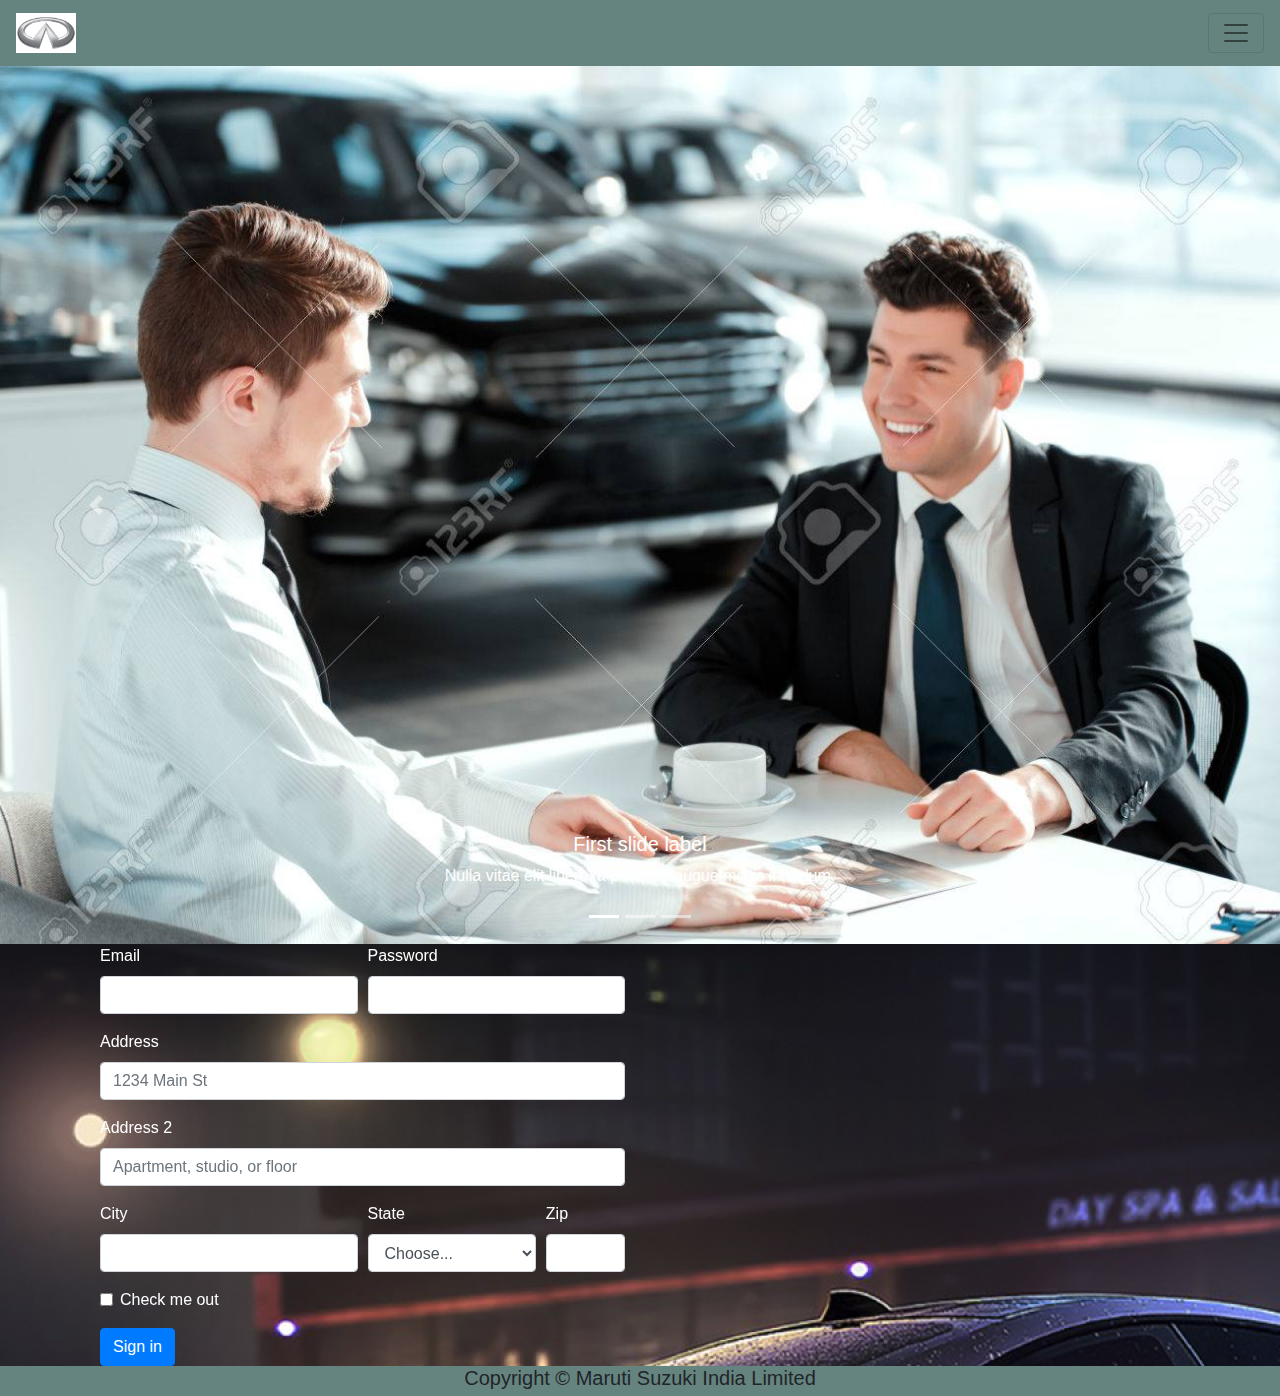
<file: contact.html>
<!DOCTYPE html>
<html>
<head>
	<title>ContactUs</title>
	<meta charset="UTF-8">
  <meta name="viewport" content="width=device-width, initial-scale=1.0">
  <title>Navigation-Bar</title>
  <link rel="stylesheet" href="https://unpkg.com/swiper/swiper-bundle.min.css">
  <link rel="stylesheet" type="text/css" href="contactstyle.css">
  <link rel="stylesheet" href="https://stackpath.bootstrapcdn.com/bootstrap/4.5.2/css/bootstrap.min.css">
  <script src="https://code.jquery.com/jquery-3.5.1.slim.min.js"></script>
<script src="https://cdn.jsdelivr.net/npm/popper.js@1.16.1/dist/umd/popper.min.js"></script>
<script src="https://stackpath.bootstrapcdn.com/bootstrap/4.5.2/js/bootstrap.min.js"></script>
</head>
</head>
<body>

	<section id="Navbar">

<nav class="navbar navbar-light" style="background-color: #66847F;">
  <a class="navbar-brand" href="index.html"> <img src="logo.png" height="40" width="60"> </a>
 
  <button class="navbar-toggler" type="button" data-toggle="collapse" data-target="#navbarSupportedContent" aria-controls="navbarSupportedContent" aria-expanded="false" aria-label="Toggle navigation">
    <span class="navbar-toggler-icon"></span>
  </button>

  <div class="collapse navbar-collapse" id="navbarSupportedContent">
    <ul class="navbar-nav mr-auto">
      <li class="nav-item active">
      <a class="nav-link" href="index.html">Home <span class="sr-only">(current)</span></a>
      </li>
      <li class="nav-item dropdown">
        <a class="nav-link dropdown-toggle" href="#" id="navbarDropdown" role="button" data-toggle="dropdown" aria-haspopup="true" aria-expanded="false">
          Product
        </a>
        <div class="dropdown-menu" aria-labelledby="navbarDropdown">
          <a class="dropdown-item" href="branch.html">Branches</a>
          <a class="dropdown-item" href="clients.html">Clients</a>
          <div class="dropdown-divider"></div>
          <a class="dropdown-item" href="accessories.html">Accessories</a>
        </div>
      </li>
      <li class="nav-item">
        <a class="nav-link" href="contact.html">Contact Us</a>
      </li>
        <a class="nav-link" href="service.html">Our Services</a>
      </li>
      </li>
    </ul>
    <form class="form-inline my-2 my-lg-0">
      <input class="form-control mr-sm-2" type="search" placeholder="Search" aria-label="Search">
      <button class="btn btn-outline-success my-2 my-sm-0" type="submit">Search</button>
    </form>
  </div>
</nav>

</section>

<section id="form">
	
		<div id="carouselExampleCaptions" class="carousel slide" data-ride="carousel">
  <ol class="carousel-indicators">
    <li data-target="#carouselExampleCaptions" data-slide-to="0" class="active"></li>
    <li data-target="#carouselExampleCaptions" data-slide-to="1"></li>
    <li data-target="#carouselExampleCaptions" data-slide-to="2"></li>
  </ol>
  <div class="carousel-inner">
    <div class="carousel-item active">
      <img src="clients2.jpg" class="d-block w-100" alt="...">
      <div class="carousel-caption d-none d-md-block">
        <h5>First slide label</h5>
        <p>Nulla vitae elit libero, a pharetra augue mollis interdum.</p>
      </div>
    </div>
    <div class="carousel-item">
      <img src="clients1.jpg" class="d-block w-100" alt="...">
      <div class="carousel-caption d-none d-md-block">
        <h5>Second slide label</h5>
        <p>Lorem ipsum dolor sit amet, consectetur adipiscing elit.</p>
      </div>
    </div>
    <div class="carousel-item">
      <img src="clients.png" class="d-block w-100" alt="...">
      <div class="carousel-caption d-none d-md-block">
        <h5>Third slide label</h5>
        <p>Praesent commodo cursus magna, vel scelerisque nisl consectetur.</p>
      </div>
    </div>
  </div>
  <a class="carousel-control-prev" href="#carouselExampleCaptions" role="button" data-slide="prev">
    <span class="carousel-control-prev-icon" aria-hidden="true"></span>
    <span class="sr-only">Previous</span>
  </a>
  <a class="carousel-control-next" href="#carouselExampleCaptions" role="button" data-slide="next">
    <span class="carousel-control-next-icon" aria-hidden="true"></span>
    <span class="sr-only">Next</span>
  </a>
</div>

</section>

<section id="formsection">
	<div class="container">
		<div class="col-md-6">
		<form>
  <div class="form-row">
    <div class="form-group col-md-6">
      <label for="inputEmail4">Email</label>
      <input type="email" class="form-control" id="inputEmail4">
    </div>
    <div class="form-group col-md-6">
      <label for="inputPassword4">Password</label>
      <input type="password" class="form-control" id="inputPassword4">
    </div>
  </div>
  <div class="form-group">
    <label for="inputAddress">Address</label>
    <input type="text" class="form-control" id="inputAddress" placeholder="1234 Main St">
  </div>
  <div class="form-group">
    <label for="inputAddress2">Address 2</label>
    <input type="text" class="form-control" id="inputAddress2" placeholder="Apartment, studio, or floor">
  </div>
  <div class="form-row">
    <div class="form-group col-md-6">
      <label for="inputCity">City</label>
      <input type="text" class="form-control" id="inputCity">
    </div>
    <div class="form-group col-md-4">
      <label for="inputState">State</label>
      <select id="inputState" class="form-control">
        <option selected>Choose...</option>
        <option>...</option>
      </select>
    </div>
    <div class="form-group col-md-2">
      <label for="inputZip">Zip</label>
      <input type="text" class="form-control" id="inputZip">
    </div>
  </div>
  <div class="form-group">
    <div class="form-check">
      <input class="form-check-input" type="checkbox" id="gridCheck">
      <label class="form-check-label" for="gridCheck">
        Check me out
      </label>
    </div>
  </div>
  <button type="submit" class="btn btn-primary">Sign in</button>
</form>
	</div>
</div>

</section>


<section id="footersection">
<footer>
  <h5>
Copyright © Maruti Suzuki India Limited</h5>
</footer>   
</section>


</body>
</html>
</file>
<file: contactstyle.css>
#formsection
{
	background-image: url(car12.png);
}
footer
{
      background-color: #66847F;;
      height: 30px;
      text-align: center;
}
form
{
	color: white;
}
</file>
